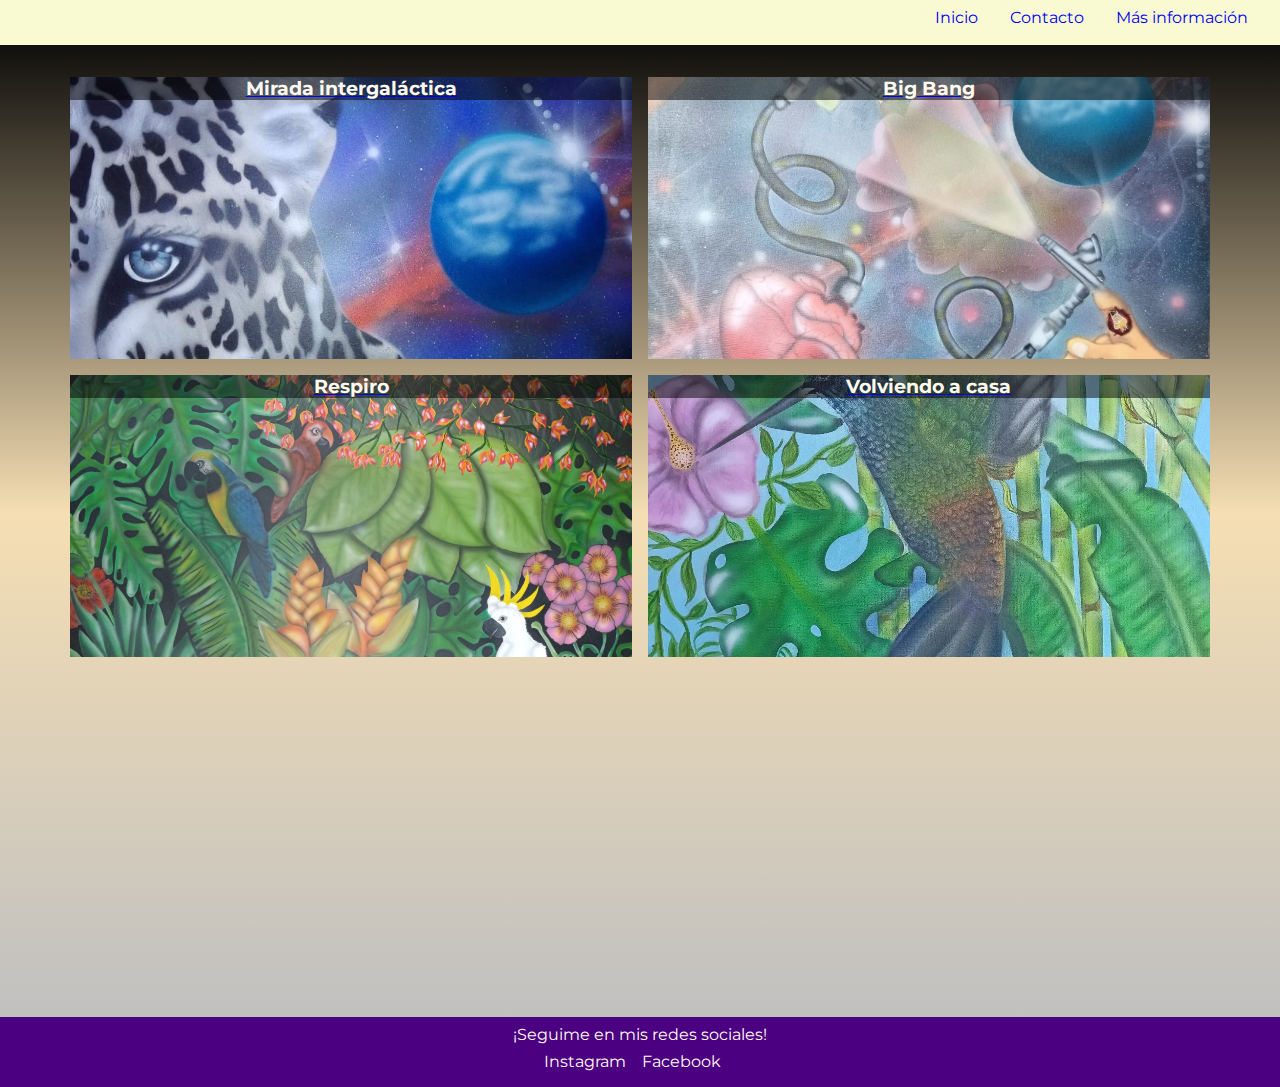
<file: index.html>
<!DOCTYPE html>
<html lang="es">
    <body>
        <head>
            <meta charset="UTF-8">
            <meta name="viewport" content="width=device-width, initial-scale=1.0">
            <title>Galería de arte - CharlyArte</title>
            <link rel="icon" href="imagenes/logo_circular_32px.png">
            <link rel="stylesheet" href="styles.css">
            <link href="https://fonts.googleapis.com/css2?family=Montserrat:ital,wght@0,300;0,600;1,300&display=swap" rel="stylesheet">
            <link rel="stylesheet" href="https://use.fontawesome.com/releases/v5.8.1/css/all.css" integrity="sha384-50oBUHEmvpQ+1lW4y57PTFmhCaXp0ML5d60M1M7uH2+nqUivzIebhndOJK28anvf" crossorigin="anonymous">
        </head>

        <main>
            <section>
            <header class="cabecera">
                <!------------------ Menú de navegación ---------------------->
                <nav class="menu">
                    <ul class="menu__lista">
                        <a href="#" class="menu__item">
                            <li>Inicio</li>
                        </a>
                        <a href="#" class="menu__item">
                            <li>Contacto</li>
                        </a>
                        <a href="#" class="menu__item">
                            <li>Más información</li>
                        </a>
                </nav>
            </section>
                <!-------------------------------- Galería --------------------------->
                <section class="galeria">
                    <a class="obra" href="descripcion.html"><div ><h3 class="obra__titulo">Mirada intergaláctica</h3></div></a>
                    <a class="obra" href="descripcion.html"><div ><h3 class="obra__titulo">Big Bang</h3></div></a>
                    <a class="obra" href="descripcion.html"><div ><h3 class="obra__titulo">Respiro</h3></div></a>
                    <a class="obra" href="descripcion.html"><div><h3 class="obra__titulo">Volviendo a casa</h3></div></a>
                </section>

            </header>
        </main>

        <footer>
            <p>¡Seguime en mis redes sociales!</p>
            <ul class="lista__contacto">
                <li><a href="#" class="enlace">Instagram</a></li>
                <li><a href="#" class="enlace">Facebook</a></li>
                <li><a href="#" class="enlace"></a></li>
            </ul>
            </ul>
        </footer>
    </body>
</html>
</file>
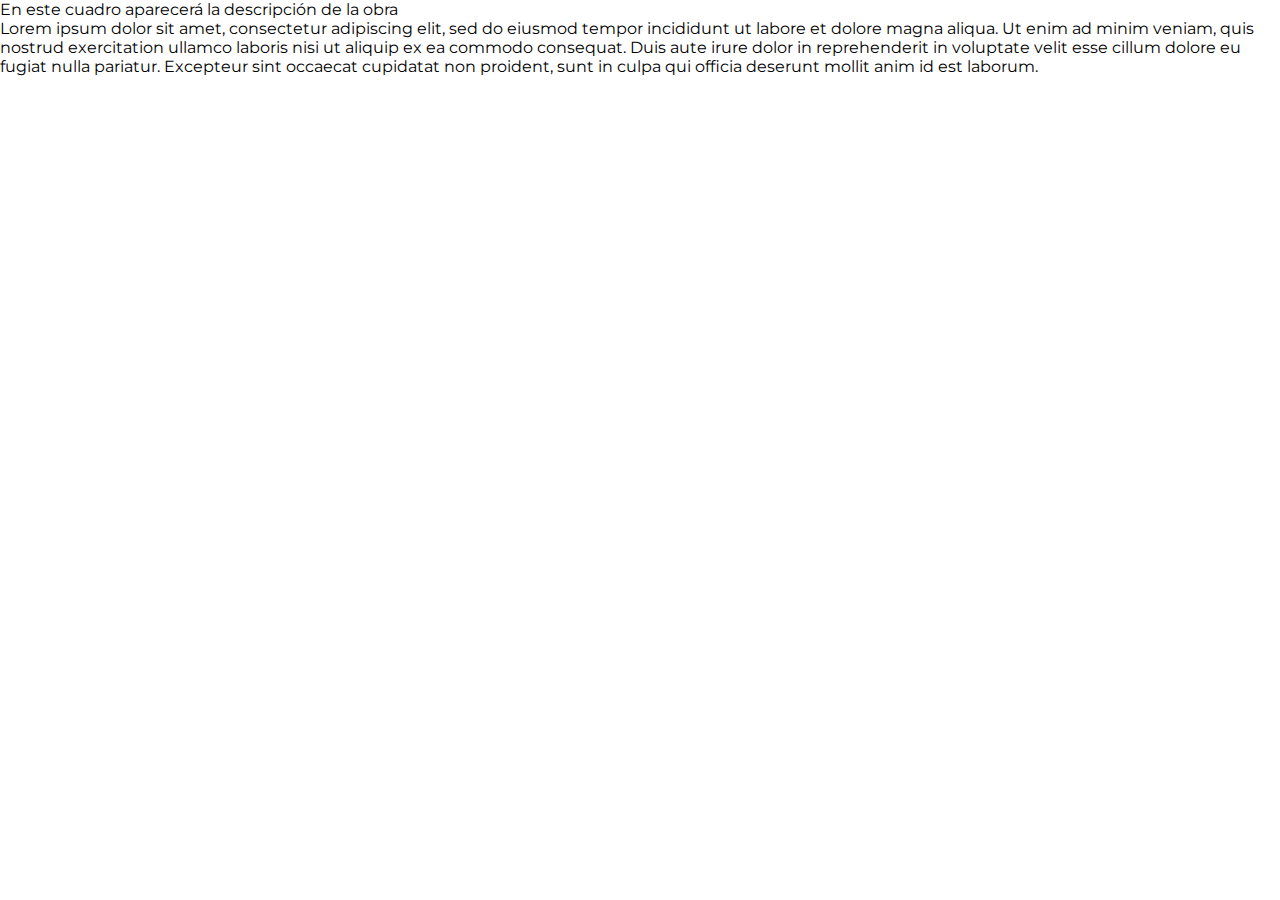
<file: descripcion.html>
<!DOCTYPE html>
<html lang="es">
    <body>
        <head>
            <meta charset="UTF-8">
            <meta name="viewport" content="width=device-width, initial-scale=1.0">
            <title>Galería de arte - CharlyArte</title>
            <link rel="icon" href="imagenes/logo_circular_32px.png">
            <link rel="stylesheet" href="styles.css">
            <link href="https://fonts.googleapis.com/css2?family=Montserrat:ital,wght@0,300;0,600;1,300&display=swap" rel="stylesheet">
            <link rel="stylesheet" href="https://use.fontawesome.com/releases/v5.8.1/css/all.css" integrity="sha384-50oBUHEmvpQ+1lW4y57PTFmhCaXp0ML5d60M1M7uH2+nqUivzIebhndOJK28anvf" crossorigin="anonymous">
        </head>

        <section class="descripción">
            <p>En este cuadro aparecerá la descripción de la obra</p>
            <p>Lorem ipsum dolor sit amet, consectetur adipiscing elit, sed do eiusmod tempor incididunt ut labore et dolore magna aliqua. Ut enim ad minim veniam, quis nostrud exercitation ullamco laboris nisi ut aliquip ex ea commodo consequat. Duis aute irure dolor in reprehenderit in voluptate velit esse cillum dolore eu fugiat nulla pariatur. Excepteur sint occaecat cupidatat non proident, sunt in culpa qui officia deserunt mollit anim id est laborum.</p>

        </section>
    </body>
</html>
</file>
<file: styles.css>
* {
    margin: 0;
    padding: 0;
    font-family: 'Montserrat', sans-serif;
}

:root {
    --color_1: #FAFAD2; /*LightGoldenrodYellow*/
    --color_2: #FFFAF0; /*Floral white*/
    --color_3: #4B0082; /*Indigo*/
    --color_4: #F5DEB3; /*Wheat*/
    --color_5: #C0C0C0; /*Silver*/
}

body { 
    align-items: center;
}
.enlace { 
    color: var(--color_2);
    text-decoration: none;
}
/**************************************************/

main {
    background: linear-gradient(#000 1%, var(--color_4), var(--color_5))
}

.cabecera {
    width: 100%;
    height: 5vh;
    /*position: fixed;*/
    background-color: var(--color_1);
}

.menu__lista {
    display: flex;
    flex-direction: row;
    justify-content: flex-end;
    text-align: center;
    list-style-type: none;
}

.menu__item {
    text-decoration: none;
    padding-right: 2rem;
    padding-top: 0.5rem;
}

.menu__item:active { /* Cuando clickeo el item del menú, se pone en "negrita"*/
    font-weight: 600;
}

/************************************************** CSS Galería **************************************************/
.galeria {
    display: grid;
    justify-content: center;
    grid-template-columns: 45% 45%; 
    grid-template-rows: 30% 30%;
    height: calc(110vh - 50px);
    gap: 1rem; /* Espacio entre cada columna/fila */
    padding: 2rem 1rem 0 1rem;
}

.obra:nth-child(1) {
    background: url("imagenes/mirada_intergalactica.jpg") center / cover no-repeat; /*centro la imagen, cubro toda el área, y si la pantalla se agranda, la imagen no se repite */;
    grid-column: 1 / 1; /* column start / end */
    grid-row: 1 / 1; /* row start / end */
}

.obra:nth-child(2) {
    background: url("imagenes/big_bang.jpg") center / cover no-repeat; /*centro la imagen, cubro toda el área, y si la pantalla se agranda, la imagen no se repite */;
    grid-column: 2 / 2; /* column start / end */
    grid-row: 1 / 1; /* row start / end */
}

.obra:nth-child(3) {
    background: url("imagenes/respiro.jpg") center / cover no-repeat; /*centro la imagen, cubro toda el área, y si la pantalla se agranda, la imagen no se repite */;
    grid-column: 1 / 1; /* column start / end */
    grid-row: 2 / 2; /* row start / end */
}

.obra:nth-child(4) {
    background: url("imagenes/volviendo_a_casa.jpg") center / cover no-repeat; /*centro la imagen, cubro toda el área, y si la pantalla se agranda, la imagen no se repite */;
    grid-column: 2 / 2; /* column start / end */
    grid-row: 2 / 2; /* row start / end */
}

.obra__titulo {
    text-align: center;
    background-color: rgba(0, 0, 0, 0.5);
    color: var(--color_2);
}

/************************************************* Footer ******************************************************/
footer {
    text-align: center;
    color: var(--color_2);
    background-color: var(--color_3);
    padding: 0.5rem;
}

.lista__contacto {
    display: flex;
    flex-direction: row;
    justify-content: center;
    text-align: center;
    list-style-type: none;
}
.lista__contacto li {
    padding: 0.5rem;
}
</file>
